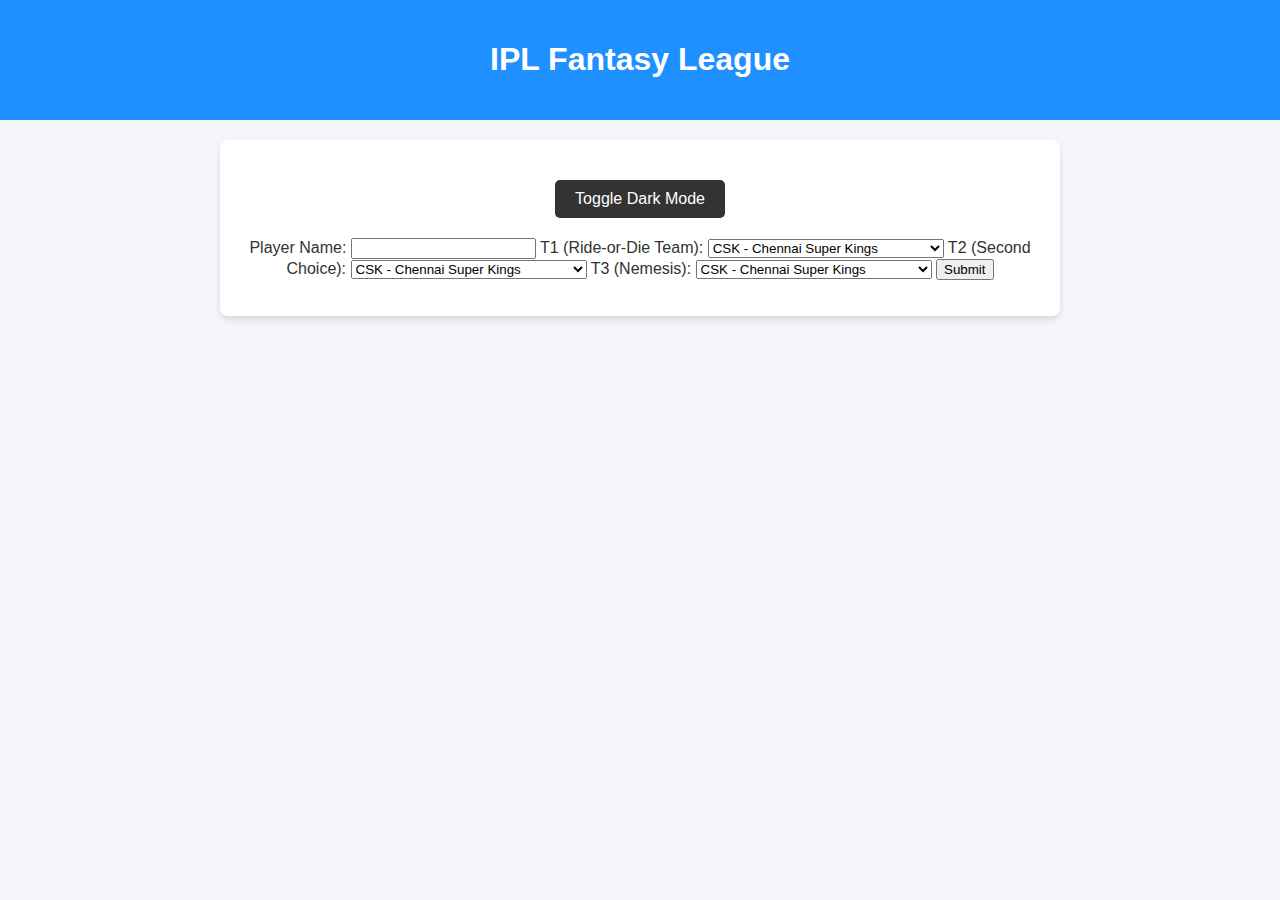
<file: index.html>
<!DOCTYPE html>
<html>
<head>
    <title>IPL Fantasy League</title>
    <link rel="stylesheet" href="styles.css">
</head>
<body>
    <header>
        <h1>IPL Fantasy League</h1>
    </header>
    <main>
        <button id="themeToggle">Toggle Dark Mode</button>
        <form id="teamSelectionForm">
            <label for="playerName">Player Name:</label>
            <input type="text" id="playerName" required>

            <label for="rideOrDie">T1 (Ride-or-Die Team):</label>
            <select id="rideOrDie" required></select>

            <label for="darkHorse">T2 (Second Choice):</label>
            <select id="darkHorse" required></select>

            <label for="dislike">T3 (Nemesis):</label>
            <select id="dislike" required></select>

            <button type="submit">Submit</button>
        </form>
        <p id="statusMessage"></p>
    </main>
    <script src="script.js"></script>
</body>
</html>
</file>
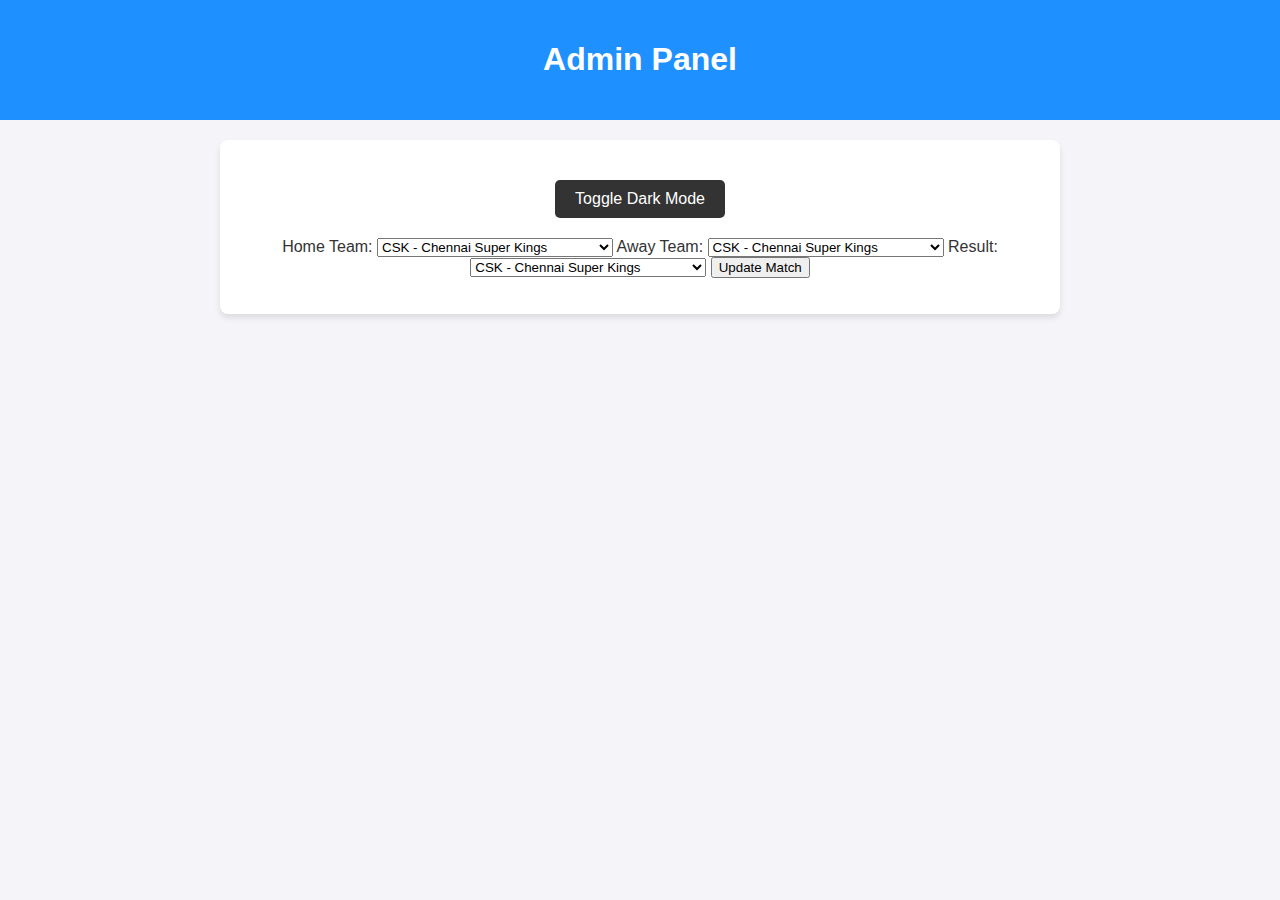
<file: admin.html>
<!DOCTYPE html>
<html>
<head>
    <title>Admin Panel</title>
    <link rel="stylesheet" href="styles.css">
</head>
<body>
    <header>
        <h1>Admin Panel</h1>
    </header>
    <main>
        <button id="themeToggle">Toggle Dark Mode</button>
        <form id="updateForm">
            <label for="homeTeam">Home Team:</label>
            <select id="homeTeam" required></select>

            <label for="awayTeam">Away Team:</label>
            <select id="awayTeam" required></select>

            <label for="result">Result:</label>
            <select id="result" required>
                <option value="homeWin">Home Win</option>
                <option value="awayWin">Away Win</option>
                <option value="noResult">No Result</option>
            </select>

            <button type="submit">Update Match</button>
        </form>
        <p id="statusMessage"></p>
    </main>
    <script src="script.js"></script>
</body>
</html>
</file>
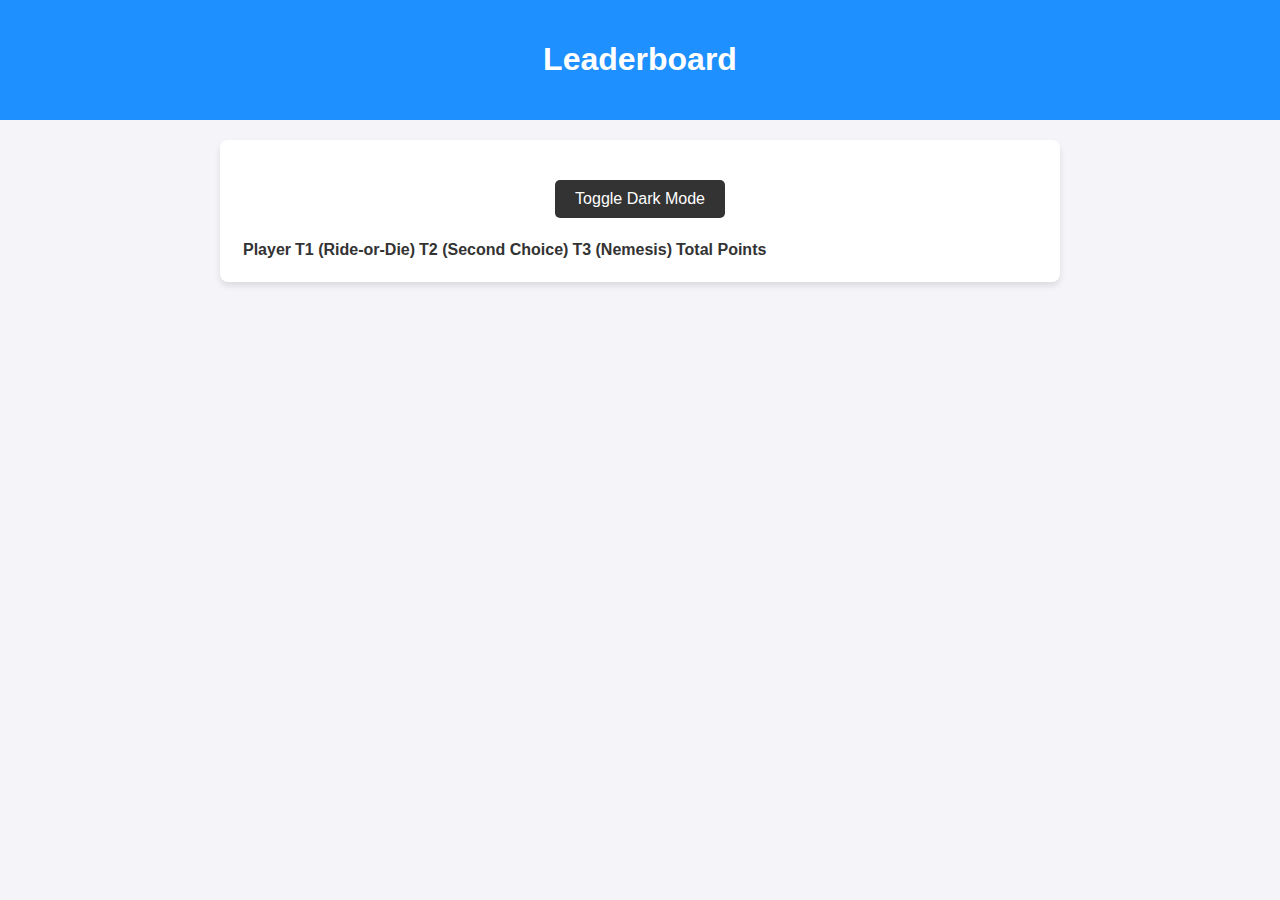
<file: dashboard.html>
<!DOCTYPE html>
<html>
<head>
    <title>Leaderboard</title>
    <link rel="stylesheet" href="styles.css">
</head>
<body>
    <header>
        <h1>Leaderboard</h1>
    </header>
    <main>
        <button id="themeToggle">Toggle Dark Mode</button>
        <table id="leaderboard">
            <thead>
                <tr>
                    <th>Player</th>
                    <th>T1 (Ride-or-Die)</th>
                    <th>T2 (Second Choice)</th>
                    <th>T3 (Nemesis)</th>
                    <th>Total Points</th>
                </tr>
            </thead>
            <tbody>
                <!-- Populated dynamically -->
            </tbody>
        </table>
    </main>
    <script src="script.js"></script>
</body>
</html>
</file>
<file: styles.css>
/* General Styling */
body {
    font-family: 'Arial', sans-serif;
    text-align: center;
    margin: 0;
    padding: 0;
    background-color: #f4f4f9;
    color: #333;
}

header {
    background-color: #1e90ff;
    color: white;
    padding: 20px 0;
    margin-bottom: 20px;
}

main {
    padding: 20px;
    max-width: 800px;
    margin: auto;
    background: white;
    border-radius: 8px;
    box-shadow: 0 4px 6px rgba(0, 0, 0, 0.1);
}

/* Dark Mode Styling */
body.dark-mode {
    background-color: #121212;
    color: #ffffff;
}

button#themeToggle {
    background-color: #333;
    color: white;
    padding: 10px 20px;
    border: none;
    border-radius: 5px;
    font-size: 16px;
    cursor: pointer;
    margin: 20px;
}

button#themeToggle:hover {
    background-color: #555;
}
</file>
